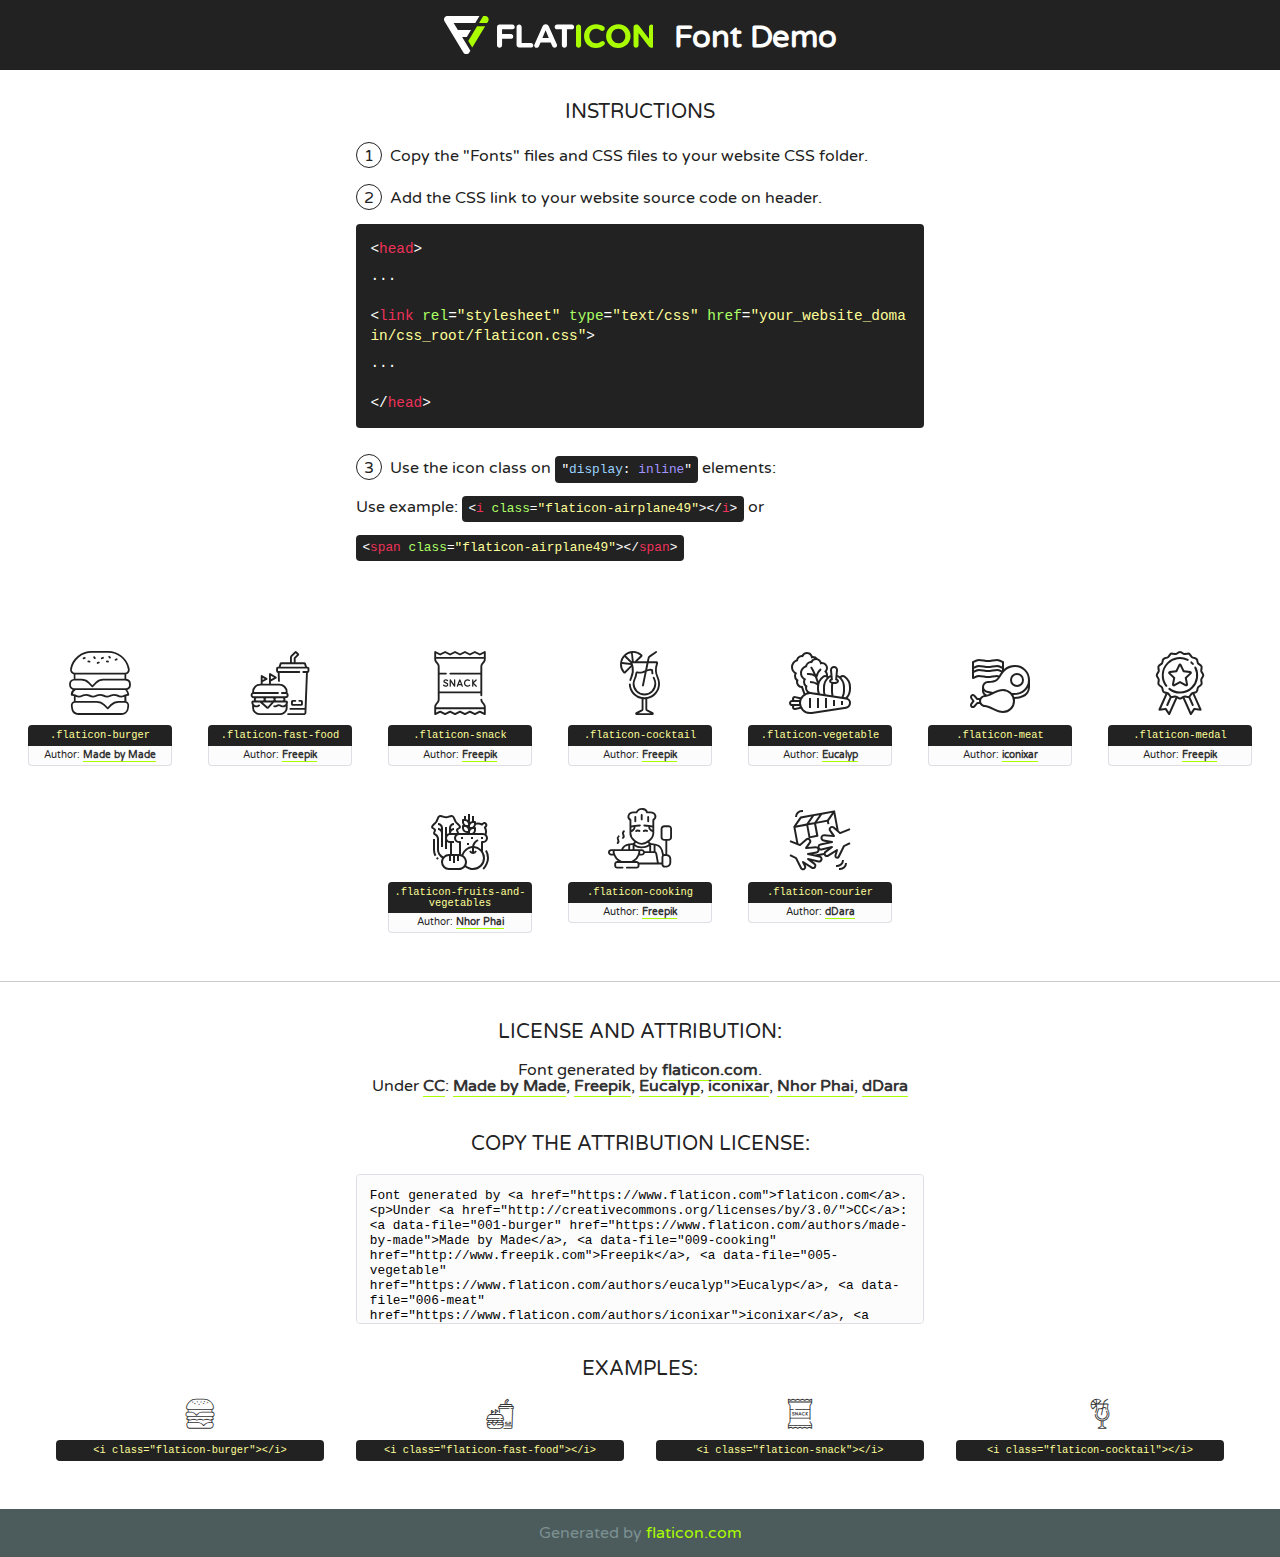
<file: lib/flaticon/font/flaticon.html>
<!DOCTYPE html>
<!--
  Flaticon icon font: Flaticon
  Creation date: 19/09/2020 16:59
-->
<html>
<!DOCTYPE html>
<html>

<head>
    <title>Flaticon WebFont</title>
    <link href="http://fonts.googleapis.com/css?family=Varela+Round" rel="stylesheet" type="text/css" />
    <link rel="stylesheet" type="text/css" href="flaticon.css">
    <meta charset="UTF-8">
    <style>
    html, body, div, span, applet, object, iframe,
    h1, h2, h3, h4, h5, h6, p, blockquote, pre,
    a, abbr, acronym, address, big, cite, code,
    del, dfn, em, img, ins, kbd, q, s, samp,
    small, strike, strong, sub, sup, tt, var,
    b, u, i, center,
    dl, dt, dd, ol, ul, li,
    fieldset, form, label, legend,
    table, caption, tbody, tfoot, thead, tr, th, td,
    article, aside, canvas, details, embed, 
    figure, figcaption, footer, header, hgroup, 
    menu, nav, output, ruby, section, summary,
    time, mark, audio, video {
        margin: 0;
        padding: 0;
        border: 0;
        font-size: 100%;
        font: inherit;
        vertical-align: baseline;
    }
    /* HTML5 display-role reset for older browsers */
    article, aside, details, figcaption, figure, 
    footer, header, hgroup, menu, nav, section {
        display: block;
    }
    body {
        line-height: 1;
    }
    ol, ul {
        list-style: none;
    }
    blockquote, q {
        quotes: none;
    }
    blockquote:before, blockquote:after,
    q:before, q:after {
        content: '';
        content: none;
    }
    table {
        border-collapse: collapse;
        border-spacing: 0;
    }
    body {
        font-family: 'Varela Round', Helvetica, Arial, sans-serif;
        font-size: 16px;
        color: #222;
    }
    a {
        color: #333;
        border-bottom: 1px solid #a9fd00;
        font-weight: bold;
        text-decoration: none;
    }
    * {
        -moz-box-sizing: border-box;
        -webkit-box-sizing: border-box;
        box-sizing: border-box;
        margin: 0;
        padding: 0;
    }
    [class^="flaticon-"]:before, [class*=" flaticon-"]:before, [class^="flaticon-"]:after, [class*=" flaticon-"]:after {
        font-family: Flaticon;
        font-size: 30px;
        font-style: normal;
        margin-left: 20px;
        color: #333;
    }
    .wrapper {
        max-width: 600px;
        margin: auto;
        padding: 0 1em;
    }
    .title {
        font-size: 1.25em;
        text-align: center;
        margin-bottom: 1em;
        text-transform: uppercase;
    }
    header {
        text-align: center;
        background-color: #222;
        color: #fff;
        padding: 1em;
    }
    header .logo {
        width: 210px;
        height: 38px;
        display: inline-block;
        vertical-align: middle;
        margin-right: 1em;
        border: none;
    }
    header strong {
        font-size: 1.95em;
        font-weight: bold;
        vertical-align: middle;
        margin-top: 5px;
        display: inline-block;
    }
    .demo {
        margin: 2em auto;
        line-height: 1.25em;
    }
    .demo ul li {
        margin-bottom: 1em;
    }
    .demo ul li .num {
        color: #222;
        border-radius: 20px;
        display: inline-block;
        width: 26px;
        padding: 3px;
        height: 26px;
        text-align: center;
        margin-right: 0.5em;
        border: 1px solid #222;
    }
    .demo ul li code {
        background-color: #222;
        border-radius: 4px;
        padding: 0.25em 0.5em;
        display: inline-block;
        color: #fff;
        font-family: Consolas,Monaco,Lucida Console,Liberation Mono,DejaVu Sans Mono,Bitstream Vera Sans Mono,Courier New, monospace;
        font-weight: lighter;
        margin-top: 1em;
        font-size: 0.8em;
        word-break: break-all;
    }
    .demo ul li code.big {
        padding: 1em;
        font-size: 0.9em;
    }
    .demo ul li code .red {
        color: #EF3159;
    }
    .demo ul li code .green {
        color: #ACFF65;
    }
    .demo ul li code .yellow {
        color: #FFFF99;
    }
    .demo ul li code .blue {
        color: #99D3FF;
    }
    .demo ul li code .purple {
        color: #A295FF;
    }
    .demo ul li code .dots {
        margin-top: 0.5em;
        display: block;
    }
    #glyphs {
        border-bottom: 1px solid #ccc;
        padding: 2em 0;
        text-align: center;
    }
    .glyph {
        display: inline-block;
        width: 9em;
        margin: 1em;
        text-align: center;
        vertical-align: top;
        background: #FFF;
    }
    .glyph .glyph-icon {
        padding: 10px;
        display: block;
        font-family:"Flaticon";
        font-size: 64px;
        line-height: 1;
    }
    .glyph .glyph-icon:before {
        font-size: 64px;
        color: #222;
        margin-left: 0;
    }
    .class-name {
        font-size: 0.65em;
        background-color: #222;
        color: #fff;
        border-radius: 4px 4px 0 0;
        padding: 0.5em;
        color: #FFFF99;
        font-family: Consolas,Monaco,Lucida Console,Liberation Mono,DejaVu Sans Mono,Bitstream Vera Sans Mono,Courier New, monospace;
    }
    .author-name {
        font-size: 0.6em;
        background-color: #fcfcfd;
        border: 1px solid #DEDEE4;
        border-top: 0;
        border-radius: 0 0 4px 4px;
        padding: 0.5em;
    }
    .class-name:last-child {
        font-size: 10px;
        color:#888;
    }
    .class-name:last-child a {
        font-size: 10px;
        color:#555;
    }
    .class-name:last-child a:hover {
        color:#a9fd00;
    }
    .glyph > input {
        display: block;
        width: 100px;
        margin: 5px auto;
        text-align: center;
        font-size: 12px;
        cursor: text;
    }
    .glyph > input.icon-input {
        font-family:"Flaticon";
        font-size: 16px;
        margin-bottom: 10px;
    }
    .attribution .title {
        margin-top: 2em;
    }
    .attribution textarea {
        background-color: #fcfcfd;
        padding: 1em;
        border: none;
        box-shadow: none;
        border: 1px solid #DEDEE4;
        border-radius: 4px;
        resize: none;
        width: 100%;
        height: 150px;
        font-size: 0.8em;
        font-family: Consolas,Monaco,Lucida Console,Liberation Mono,DejaVu Sans Mono,Bitstream Vera Sans Mono,Courier New, monospace;
        -webkit-appearance: none;
    }
    .iconsuse {
        margin: 2em auto;
        text-align: center;
        max-width: 1200px;
    }
    .iconsuse:after {
        content: '';
        display: table;
        clear: both;
    }
    .iconsuse .image {
        float: left;
        width: 25%;
        padding: 0 1em;
    }
    .iconsuse .image p {
        margin-bottom: 1em;
    }
    .iconsuse .image span {
        display: block;
        font-size: 0.65em;
        background-color: #222;
        color: #fff;
        border-radius: 4px;
        padding: 0.5em;
        color: #FFFF99;
        margin-top: 1em;
        font-family: Consolas,Monaco,Lucida Console,Liberation Mono,DejaVu Sans Mono,Bitstream Vera Sans Mono,Courier New, monospace;
    }
    #footer {
        text-align: center;
        background-color: #4C5B5C;
        color: #7c9192;
        padding: 1em;
    }
    #footer a {
        border: none;
        color: #a9fd00;
        font-weight: normal;
    }
    @media (max-width: 960px) {
        .iconsuse .image {
            width: 50%;
        }
    }
    @media (max-width: 560px) {
        .iconsuse .image {
            width: 100%;
        }
    }
    </style>
</head>

<body class="characters-off">

    <header>
        <a href="https://www.flaticon.com" target="_blank" class="logo">
            <svg version="1.1" xmlns="http://www.w3.org/2000/svg" xmlns:xlink="http://www.w3.org/1999/xlink" xmlns:a="http://ns.adobe.com/AdobeSVGViewerExtensions/3.0/" viewBox="0 0 560.875 102.036" enable-background="new 0 0 560.875 102.036" xml:space="preserve">
                <defs>
                </defs>
                <g>
                    <g class="letters">
                        <path fill="#ffffff" d="M141.596,29.675c0-3.777,2.985-6.767,6.764-6.767h34.438c3.426,0,6.15,2.728,6.15,6.15
                        c0,3.43-2.724,6.149-6.15,6.149h-27.674v13.091h23.719c3.429,0,6.151,2.724,6.151,6.15c0,3.43-2.723,6.149-6.151,6.149h-23.719
                        v17.574c0,3.773-2.986,6.761-6.764,6.761c-3.779,0-6.764-2.989-6.764-6.761V29.675z"></path>
                        <path fill="#ffffff" d="M193.844,29.149c0-3.781,2.985-6.767,6.764-6.767c3.776,0,6.763,2.985,6.763,6.767v42.957h25.039
                        c3.426,0,6.149,2.726,6.149,6.153c0,3.425-2.723,6.15-6.149,6.15h-31.802c-3.779,0-6.764-2.986-6.764-6.768V29.149z"></path>
                        <path fill="#ffffff" d="M241.891,75.71l21.438-48.407c1.492-3.341,4.215-5.357,7.906-5.357h0.792
                        c3.686,0,6.323,2.017,7.815,5.357l21.439,48.407c0.436,0.967,0.701,1.845,0.701,2.723c0,3.602-2.809,6.501-6.414,6.501
                        c-3.161,0-5.269-1.845-6.499-4.655l-4.132-9.661h-27.059l-4.301,10.102c-1.144,2.631-3.426,4.214-6.237,4.214
                        c-3.517,0-6.24-2.81-6.24-6.325C241.1,77.64,241.451,76.677,241.891,75.71z M279.932,58.666l-8.521-20.297l-8.526,20.297H279.932
                        z"></path>
                        <path fill="#ffffff" d="M314.864,35.387H301.86c-3.429,0-6.239-2.813-6.239-6.238c0-3.429,2.811-6.24,6.239-6.24h39.533
                        c3.426,0,6.237,2.811,6.237,6.24c0,3.425-2.811,6.238-6.237,6.238h-13.001v42.785c0,3.773-2.99,6.761-6.764,6.761
                        c-3.779,0-6.764-2.989-6.764-6.761V35.387z"></path>
                        <path fill="#A9FD00" d="M352.615,29.149c0-3.781,2.985-6.767,6.767-6.767c3.774,0,6.761,2.985,6.761,6.767v49.024
                        c0,3.773-2.987,6.761-6.761,6.761c-3.781,0-6.767-2.989-6.767-6.761V29.149z"></path>
                        <path fill="#A9FD00" d="M374.132,53.836v-0.179c0-17.481,13.178-31.801,32.065-31.801c9.22,0,15.459,2.458,20.557,6.238
                        c1.402,1.054,2.637,2.985,2.637,5.357c0,3.692-2.985,6.59-6.681,6.59c-1.845,0-3.071-0.702-4.044-1.319
                        c-3.776-2.813-7.729-4.393-12.562-4.393c-10.364,0-17.831,8.611-17.831,19.154v0.173c0,10.542,7.291,19.329,17.831,19.329
                        c5.715,0,9.492-1.756,13.359-4.834c1.049-0.874,2.458-1.491,4.039-1.491c3.429,0,6.325,2.813,6.325,6.236
                        c0,2.106-1.056,3.78-2.282,4.834c-5.539,4.834-12.036,7.733-21.878,7.733C387.572,85.464,374.132,71.493,374.132,53.836z"></path>
                        <path fill="#A9FD00" d="M433.009,53.836v-0.179c0-17.481,13.79-31.801,32.766-31.801c18.981,0,32.592,14.143,32.592,31.628v0.173
                        c0,17.483-13.785,31.807-32.769,31.807C446.625,85.464,433.009,71.32,433.009,53.836z M484.224,53.836v-0.179
                        c0-10.539-7.725-19.326-18.626-19.326c-10.893,0-18.449,8.611-18.449,19.154v0.173c0,10.542,7.73,19.329,18.626,19.329
                        C476.676,72.986,484.224,64.378,484.224,53.836z"></path>
                        <path fill="#A9FD00" d="M506.233,29.321c0-3.774,2.99-6.763,6.767-6.763h1.401c3.252,0,5.183,1.583,7.029,3.953l26.093,34.265
                        V29.059c0-3.692,2.99-6.677,6.681-6.677c3.683,0,6.671,2.985,6.671,6.677v48.934c0,3.78-2.987,6.765-6.764,6.765h-0.436
                        c-3.257,0-5.188-1.581-7.034-3.953l-27.056-35.492v32.944c0,3.687-2.985,6.676-6.678,6.676c-3.683,0-6.673-2.989-6.673-6.676
                        V29.321z"></path>
                    </g>
                    <g class="insignia">
                        <path fill="#ffffff" d="M48.372,56.137h12.517l11.156-18.537H37.186L25.688,18.539h57.825L94.668,0H9.271
                        C5.925,0,2.842,1.801,1.198,4.716c-1.644,2.907-1.593,6.482,0.134,9.343l50.38,83.501c1.678,2.781,4.689,4.476,7.938,4.476
                        c3.246,0,6.257-1.695,7.935-4.476l2.898-4.804L48.372,56.137z"></path>
                        <g class="i">
                            <path fill="#A9FD00" d="M93.575,18.539h0.031v0.004l21.652,0.004l2.705-4.488c1.727-2.861,1.778-6.436,0.133-9.343
                            C116.454,1.801,113.371,0,110.026,0h-5.294L93.575,18.539z"></path>
                            <polygon fill="#A9FD00" points="88.291,27.356 64.725,66.486 75.519,84.404 109.942,27.356"></polygon>
                        </g>
                    </g>
                </g>
            </svg>
        </a>
        <strong>Font Demo</strong>
    </header>


    <section class="demo wrapper">

        <p class="title">Instructions</p>

        <ul>
            <li>
                <span class="num">1</span>Copy the "Fonts" files and CSS files to your website CSS folder.
            </li>
            <li>
                <span class="num">2</span>Add the CSS link to your website source code on header.
                <code class="big">
                    &lt;<span class="red">head</span>&gt;
                    <br/><span class="dots">...</span>
                    <br/>&lt;<span class="red">link</span> <span class="green">rel</span>=<span class="yellow">"stylesheet"</span> <span class="green">type</span>=<span class="yellow">"text/css"</span> <span class="green">href</span>=<span class="yellow">"your_website_domain/css_root/flaticon.css"</span>&gt;
                    <br/><span class="dots">...</span>
                    <br/>&lt;/<span class="red">head</span>&gt;
                </code>
            </li>

            <li>
                <p>
                    <span class="num">3</span>Use the icon class on <code>"<span class="blue">display</span>:<span class="purple"> inline</span>"</code> elements:
                    <br />
                    Use example: <code>&lt;<span class="red">i</span> <span class="green">class</span>=<span class="yellow">&quot;flaticon-airplane49&quot;</span>&gt;&lt;/<span class="red">i</span>&gt;</code> or <code>&lt;<span class="red">span</span> <span class="green">class</span>=<span class="yellow">&quot;flaticon-airplane49&quot;</span>&gt;&lt;/<span class="red">span</span>&gt;</code>
            </li>
        </ul>

    </section>




   <section id="glyphs">          
    
      
        <div class="glyph"><div class="glyph-icon flaticon-burger"></div>
            <div class="class-name">.flaticon-burger</div>
            <div class="author-name">Author: <a data-file="001-burger" href="https://www.flaticon.com/authors/made-by-made">Made by Made</a> </div> 
        </div>        
        
        <div class="glyph"><div class="glyph-icon flaticon-fast-food"></div>
            <div class="class-name">.flaticon-fast-food</div>
            <div class="author-name">Author: <a data-file="002-fast-food" href="http://www.freepik.com">Freepik</a> </div> 
        </div>        
        
        <div class="glyph"><div class="glyph-icon flaticon-snack"></div>
            <div class="class-name">.flaticon-snack</div>
            <div class="author-name">Author: <a data-file="003-snack" href="http://www.freepik.com">Freepik</a> </div> 
        </div>        
        
        <div class="glyph"><div class="glyph-icon flaticon-cocktail"></div>
            <div class="class-name">.flaticon-cocktail</div>
            <div class="author-name">Author: <a data-file="004-cocktail" href="http://www.freepik.com">Freepik</a> </div> 
        </div>        
        
        <div class="glyph"><div class="glyph-icon flaticon-vegetable"></div>
            <div class="class-name">.flaticon-vegetable</div>
            <div class="author-name">Author: <a data-file="005-vegetable" href="https://www.flaticon.com/authors/eucalyp">Eucalyp</a> </div> 
        </div>        
        
        <div class="glyph"><div class="glyph-icon flaticon-meat"></div>
            <div class="class-name">.flaticon-meat</div>
            <div class="author-name">Author: <a data-file="006-meat" href="https://www.flaticon.com/authors/iconixar">iconixar</a> </div> 
        </div>        
        
        <div class="glyph"><div class="glyph-icon flaticon-medal"></div>
            <div class="class-name">.flaticon-medal</div>
            <div class="author-name">Author: <a data-file="007-medal" href="http://www.freepik.com">Freepik</a> </div> 
        </div>        
        
        <div class="glyph"><div class="glyph-icon flaticon-fruits-and-vegetables"></div>
            <div class="class-name">.flaticon-fruits-and-vegetables</div>
            <div class="author-name">Author: <a data-file="008-fruits-and-vegetables" href="https://www.flaticon.com/authors/nhor-phai">Nhor Phai</a> </div> 
        </div>        
        
        <div class="glyph"><div class="glyph-icon flaticon-cooking"></div>
            <div class="class-name">.flaticon-cooking</div>
            <div class="author-name">Author: <a data-file="009-cooking" href="http://www.freepik.com">Freepik</a> </div> 
        </div>        
        
        <div class="glyph"><div class="glyph-icon flaticon-courier"></div>
            <div class="class-name">.flaticon-courier</div>
            <div class="author-name">Author: <a data-file="010-courier" href="https://www.flaticon.com/authors/ddara">dDara</a> </div> 
        </div>        
        

    </section>



    <section class="attribution wrapper"   style="text-align:center;">

      <div class="title">License and attribution:</div><div class="attrDiv">Font generated by <a href="https://www.flaticon.com">flaticon.com</a>. <div><p>Under <a href="http://creativecommons.org/licenses/by/3.0/">CC</a>: <a data-file="001-burger" href="https://www.flaticon.com/authors/made-by-made">Made by Made</a>, <a data-file="009-cooking" href="http://www.freepik.com">Freepik</a>, <a data-file="005-vegetable" href="https://www.flaticon.com/authors/eucalyp">Eucalyp</a>, <a data-file="006-meat" href="https://www.flaticon.com/authors/iconixar">iconixar</a>, <a data-file="008-fruits-and-vegetables" href="https://www.flaticon.com/authors/nhor-phai">Nhor Phai</a>, <a data-file="010-courier" href="https://www.flaticon.com/authors/ddara">dDara</a></p>  </div>
      </div>
      <div class="title">Copy the Attribution License:</div>

    <textarea onclick="this.focus();this.select();">Font generated by &lt;a href=&quot;https://www.flaticon.com&quot;&gt;flaticon.com&lt;/a&gt;. <p>Under <a href="http://creativecommons.org/licenses/by/3.0/">CC</a>: <a data-file="001-burger" href="https://www.flaticon.com/authors/made-by-made">Made by Made</a>, <a data-file="009-cooking" href="http://www.freepik.com">Freepik</a>, <a data-file="005-vegetable" href="https://www.flaticon.com/authors/eucalyp">Eucalyp</a>, <a data-file="006-meat" href="https://www.flaticon.com/authors/iconixar">iconixar</a>, <a data-file="008-fruits-and-vegetables" href="https://www.flaticon.com/authors/nhor-phai">Nhor Phai</a>, <a data-file="010-courier" href="https://www.flaticon.com/authors/ddara">dDara</a></p>  
     </textarea>

    </section>

    <section class="iconsuse">

          <div class="title">Examples:</div>            
             
            <div class="image">
                <p>
                    <i class="glyph-icon flaticon-burger"></i> 
                    <span>&lt;i class=&quot;flaticon-burger&quot;&gt;&lt;/i&gt;</span>
                </p>
            </div>
            
            <div class="image">
                <p>
                    <i class="glyph-icon flaticon-fast-food"></i> 
                    <span>&lt;i class=&quot;flaticon-fast-food&quot;&gt;&lt;/i&gt;</span>
                </p>
            </div>
            
            <div class="image">
                <p>
                    <i class="glyph-icon flaticon-snack"></i> 
                    <span>&lt;i class=&quot;flaticon-snack&quot;&gt;&lt;/i&gt;</span>
                </p>
            </div>
            
            <div class="image">
                <p>
                    <i class="glyph-icon flaticon-cocktail"></i> 
                    <span>&lt;i class=&quot;flaticon-cocktail&quot;&gt;&lt;/i&gt;</span>
                </p>
            </div>
                       
        </div>
                            
    </section>

<div id="footer">
    <div>Generated by <a href="https://www.flaticon.com">flaticon.com</a>
    </div>
</div>



</body>
</html>
</file>
<file: lib/flaticon/font/flaticon.css>
/*
  	Flaticon icon font: Flaticon
  	Creation date: 19/09/2020 16:59
  	*/

@font-face {
  font-family: "Flaticon";
  src: url("./Flaticon.eot");
  src: url("./Flaticon.eot?#iefix") format("embedded-opentype"),
       url("./Flaticon.woff2") format("woff2"),
       url("./Flaticon.woff") format("woff"),
       url("./Flaticon.ttf") format("truetype"),
       url("./Flaticon.svg#Flaticon") format("svg");
  font-weight: normal;
  font-style: normal;
}

@media screen and (-webkit-min-device-pixel-ratio:0) {
  @font-face {
    font-family: "Flaticon";
    src: url("./Flaticon.svg#Flaticon") format("svg");
  }
}

[class^="flaticon-"]:before, [class*=" flaticon-"]:before,
[class^="flaticon-"]:after, [class*=" flaticon-"]:after {   
  font-family: Flaticon;
        font-size: 20px;
font-style: normal;
margin-left: 20px;
}

.flaticon-burger:before { content: "\f100"; }
.flaticon-fast-food:before { content: "\f101"; }
.flaticon-snack:before { content: "\f102"; }
.flaticon-cocktail:before { content: "\f103"; }
.flaticon-vegetable:before { content: "\f104"; }
.flaticon-meat:before { content: "\f105"; }
.flaticon-medal:before { content: "\f106"; }
.flaticon-fruits-and-vegetables:before { content: "\f107"; }
.flaticon-cooking:before { content: "\f108"; }
.flaticon-courier:before { content: "\f109"; }
</file>
